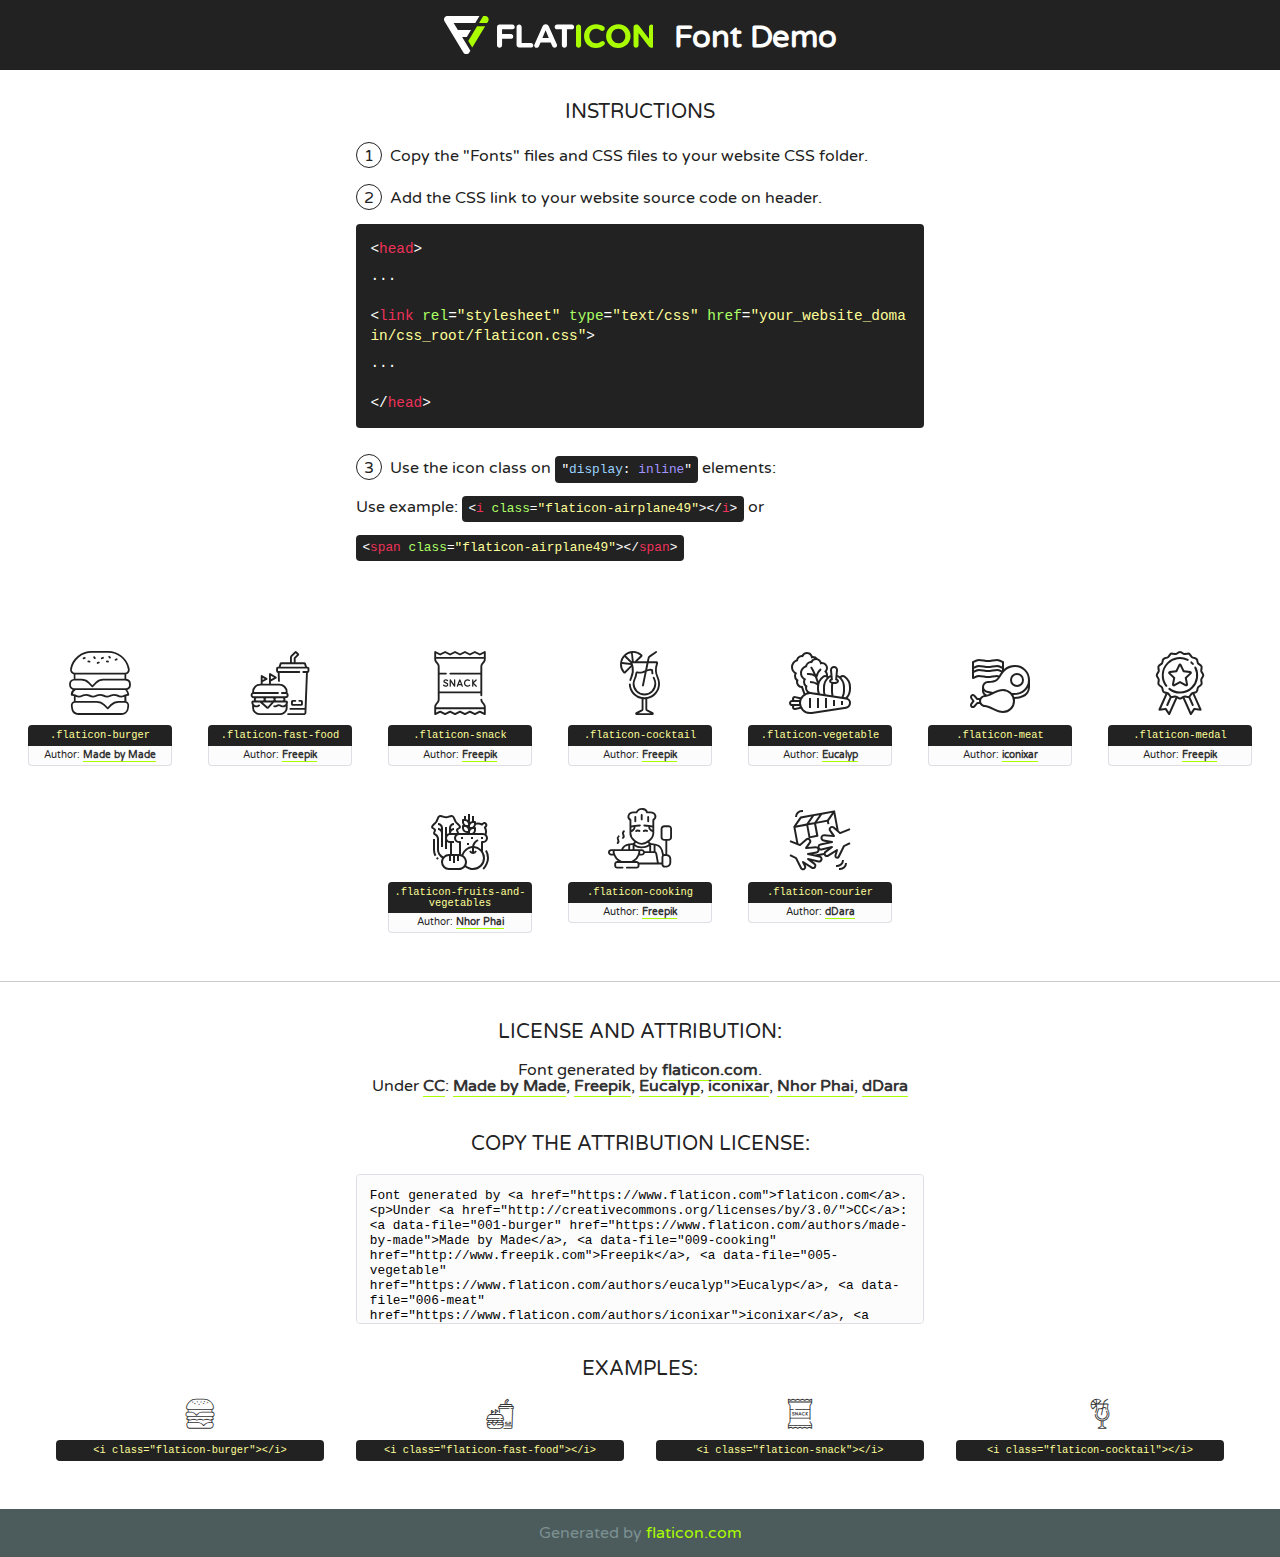
<file: lib/flaticon/font/flaticon.html>
<!DOCTYPE html>
<!--
  Flaticon icon font: Flaticon
  Creation date: 19/09/2020 16:59
-->
<html>
<!DOCTYPE html>
<html>

<head>
    <title>Flaticon WebFont</title>
    <link href="http://fonts.googleapis.com/css?family=Varela+Round" rel="stylesheet" type="text/css" />
    <link rel="stylesheet" type="text/css" href="flaticon.css">
    <meta charset="UTF-8">
    <style>
    html, body, div, span, applet, object, iframe,
    h1, h2, h3, h4, h5, h6, p, blockquote, pre,
    a, abbr, acronym, address, big, cite, code,
    del, dfn, em, img, ins, kbd, q, s, samp,
    small, strike, strong, sub, sup, tt, var,
    b, u, i, center,
    dl, dt, dd, ol, ul, li,
    fieldset, form, label, legend,
    table, caption, tbody, tfoot, thead, tr, th, td,
    article, aside, canvas, details, embed, 
    figure, figcaption, footer, header, hgroup, 
    menu, nav, output, ruby, section, summary,
    time, mark, audio, video {
        margin: 0;
        padding: 0;
        border: 0;
        font-size: 100%;
        font: inherit;
        vertical-align: baseline;
    }
    /* HTML5 display-role reset for older browsers */
    article, aside, details, figcaption, figure, 
    footer, header, hgroup, menu, nav, section {
        display: block;
    }
    body {
        line-height: 1;
    }
    ol, ul {
        list-style: none;
    }
    blockquote, q {
        quotes: none;
    }
    blockquote:before, blockquote:after,
    q:before, q:after {
        content: '';
        content: none;
    }
    table {
        border-collapse: collapse;
        border-spacing: 0;
    }
    body {
        font-family: 'Varela Round', Helvetica, Arial, sans-serif;
        font-size: 16px;
        color: #222;
    }
    a {
        color: #333;
        border-bottom: 1px solid #a9fd00;
        font-weight: bold;
        text-decoration: none;
    }
    * {
        -moz-box-sizing: border-box;
        -webkit-box-sizing: border-box;
        box-sizing: border-box;
        margin: 0;
        padding: 0;
    }
    [class^="flaticon-"]:before, [class*=" flaticon-"]:before, [class^="flaticon-"]:after, [class*=" flaticon-"]:after {
        font-family: Flaticon;
        font-size: 30px;
        font-style: normal;
        margin-left: 20px;
        color: #333;
    }
    .wrapper {
        max-width: 600px;
        margin: auto;
        padding: 0 1em;
    }
    .title {
        font-size: 1.25em;
        text-align: center;
        margin-bottom: 1em;
        text-transform: uppercase;
    }
    header {
        text-align: center;
        background-color: #222;
        color: #fff;
        padding: 1em;
    }
    header .logo {
        width: 210px;
        height: 38px;
        display: inline-block;
        vertical-align: middle;
        margin-right: 1em;
        border: none;
    }
    header strong {
        font-size: 1.95em;
        font-weight: bold;
        vertical-align: middle;
        margin-top: 5px;
        display: inline-block;
    }
    .demo {
        margin: 2em auto;
        line-height: 1.25em;
    }
    .demo ul li {
        margin-bottom: 1em;
    }
    .demo ul li .num {
        color: #222;
        border-radius: 20px;
        display: inline-block;
        width: 26px;
        padding: 3px;
        height: 26px;
        text-align: center;
        margin-right: 0.5em;
        border: 1px solid #222;
    }
    .demo ul li code {
        background-color: #222;
        border-radius: 4px;
        padding: 0.25em 0.5em;
        display: inline-block;
        color: #fff;
        font-family: Consolas,Monaco,Lucida Console,Liberation Mono,DejaVu Sans Mono,Bitstream Vera Sans Mono,Courier New, monospace;
        font-weight: lighter;
        margin-top: 1em;
        font-size: 0.8em;
        word-break: break-all;
    }
    .demo ul li code.big {
        padding: 1em;
        font-size: 0.9em;
    }
    .demo ul li code .red {
        color: #EF3159;
    }
    .demo ul li code .green {
        color: #ACFF65;
    }
    .demo ul li code .yellow {
        color: #FFFF99;
    }
    .demo ul li code .blue {
        color: #99D3FF;
    }
    .demo ul li code .purple {
        color: #A295FF;
    }
    .demo ul li code .dots {
        margin-top: 0.5em;
        display: block;
    }
    #glyphs {
        border-bottom: 1px solid #ccc;
        padding: 2em 0;
        text-align: center;
    }
    .glyph {
        display: inline-block;
        width: 9em;
        margin: 1em;
        text-align: center;
        vertical-align: top;
        background: #FFF;
    }
    .glyph .glyph-icon {
        padding: 10px;
        display: block;
        font-family:"Flaticon";
        font-size: 64px;
        line-height: 1;
    }
    .glyph .glyph-icon:before {
        font-size: 64px;
        color: #222;
        margin-left: 0;
    }
    .class-name {
        font-size: 0.65em;
        background-color: #222;
        color: #fff;
        border-radius: 4px 4px 0 0;
        padding: 0.5em;
        color: #FFFF99;
        font-family: Consolas,Monaco,Lucida Console,Liberation Mono,DejaVu Sans Mono,Bitstream Vera Sans Mono,Courier New, monospace;
    }
    .author-name {
        font-size: 0.6em;
        background-color: #fcfcfd;
        border: 1px solid #DEDEE4;
        border-top: 0;
        border-radius: 0 0 4px 4px;
        padding: 0.5em;
    }
    .class-name:last-child {
        font-size: 10px;
        color:#888;
    }
    .class-name:last-child a {
        font-size: 10px;
        color:#555;
    }
    .class-name:last-child a:hover {
        color:#a9fd00;
    }
    .glyph > input {
        display: block;
        width: 100px;
        margin: 5px auto;
        text-align: center;
        font-size: 12px;
        cursor: text;
    }
    .glyph > input.icon-input {
        font-family:"Flaticon";
        font-size: 16px;
        margin-bottom: 10px;
    }
    .attribution .title {
        margin-top: 2em;
    }
    .attribution textarea {
        background-color: #fcfcfd;
        padding: 1em;
        border: none;
        box-shadow: none;
        border: 1px solid #DEDEE4;
        border-radius: 4px;
        resize: none;
        width: 100%;
        height: 150px;
        font-size: 0.8em;
        font-family: Consolas,Monaco,Lucida Console,Liberation Mono,DejaVu Sans Mono,Bitstream Vera Sans Mono,Courier New, monospace;
        -webkit-appearance: none;
    }
    .iconsuse {
        margin: 2em auto;
        text-align: center;
        max-width: 1200px;
    }
    .iconsuse:after {
        content: '';
        display: table;
        clear: both;
    }
    .iconsuse .image {
        float: left;
        width: 25%;
        padding: 0 1em;
    }
    .iconsuse .image p {
        margin-bottom: 1em;
    }
    .iconsuse .image span {
        display: block;
        font-size: 0.65em;
        background-color: #222;
        color: #fff;
        border-radius: 4px;
        padding: 0.5em;
        color: #FFFF99;
        margin-top: 1em;
        font-family: Consolas,Monaco,Lucida Console,Liberation Mono,DejaVu Sans Mono,Bitstream Vera Sans Mono,Courier New, monospace;
    }
    #footer {
        text-align: center;
        background-color: #4C5B5C;
        color: #7c9192;
        padding: 1em;
    }
    #footer a {
        border: none;
        color: #a9fd00;
        font-weight: normal;
    }
    @media (max-width: 960px) {
        .iconsuse .image {
            width: 50%;
        }
    }
    @media (max-width: 560px) {
        .iconsuse .image {
            width: 100%;
        }
    }
    </style>
</head>

<body class="characters-off">

    <header>
        <a href="https://www.flaticon.com" target="_blank" class="logo">
            <svg version="1.1" xmlns="http://www.w3.org/2000/svg" xmlns:xlink="http://www.w3.org/1999/xlink" xmlns:a="http://ns.adobe.com/AdobeSVGViewerExtensions/3.0/" viewBox="0 0 560.875 102.036" enable-background="new 0 0 560.875 102.036" xml:space="preserve">
                <defs>
                </defs>
                <g>
                    <g class="letters">
                        <path fill="#ffffff" d="M141.596,29.675c0-3.777,2.985-6.767,6.764-6.767h34.438c3.426,0,6.15,2.728,6.15,6.15
                        c0,3.43-2.724,6.149-6.15,6.149h-27.674v13.091h23.719c3.429,0,6.151,2.724,6.151,6.15c0,3.43-2.723,6.149-6.151,6.149h-23.719
                        v17.574c0,3.773-2.986,6.761-6.764,6.761c-3.779,0-6.764-2.989-6.764-6.761V29.675z"></path>
                        <path fill="#ffffff" d="M193.844,29.149c0-3.781,2.985-6.767,6.764-6.767c3.776,0,6.763,2.985,6.763,6.767v42.957h25.039
                        c3.426,0,6.149,2.726,6.149,6.153c0,3.425-2.723,6.15-6.149,6.15h-31.802c-3.779,0-6.764-2.986-6.764-6.768V29.149z"></path>
                        <path fill="#ffffff" d="M241.891,75.71l21.438-48.407c1.492-3.341,4.215-5.357,7.906-5.357h0.792
                        c3.686,0,6.323,2.017,7.815,5.357l21.439,48.407c0.436,0.967,0.701,1.845,0.701,2.723c0,3.602-2.809,6.501-6.414,6.501
                        c-3.161,0-5.269-1.845-6.499-4.655l-4.132-9.661h-27.059l-4.301,10.102c-1.144,2.631-3.426,4.214-6.237,4.214
                        c-3.517,0-6.24-2.81-6.24-6.325C241.1,77.64,241.451,76.677,241.891,75.71z M279.932,58.666l-8.521-20.297l-8.526,20.297H279.932
                        z"></path>
                        <path fill="#ffffff" d="M314.864,35.387H301.86c-3.429,0-6.239-2.813-6.239-6.238c0-3.429,2.811-6.24,6.239-6.24h39.533
                        c3.426,0,6.237,2.811,6.237,6.24c0,3.425-2.811,6.238-6.237,6.238h-13.001v42.785c0,3.773-2.99,6.761-6.764,6.761
                        c-3.779,0-6.764-2.989-6.764-6.761V35.387z"></path>
                        <path fill="#A9FD00" d="M352.615,29.149c0-3.781,2.985-6.767,6.767-6.767c3.774,0,6.761,2.985,6.761,6.767v49.024
                        c0,3.773-2.987,6.761-6.761,6.761c-3.781,0-6.767-2.989-6.767-6.761V29.149z"></path>
                        <path fill="#A9FD00" d="M374.132,53.836v-0.179c0-17.481,13.178-31.801,32.065-31.801c9.22,0,15.459,2.458,20.557,6.238
                        c1.402,1.054,2.637,2.985,2.637,5.357c0,3.692-2.985,6.59-6.681,6.59c-1.845,0-3.071-0.702-4.044-1.319
                        c-3.776-2.813-7.729-4.393-12.562-4.393c-10.364,0-17.831,8.611-17.831,19.154v0.173c0,10.542,7.291,19.329,17.831,19.329
                        c5.715,0,9.492-1.756,13.359-4.834c1.049-0.874,2.458-1.491,4.039-1.491c3.429,0,6.325,2.813,6.325,6.236
                        c0,2.106-1.056,3.78-2.282,4.834c-5.539,4.834-12.036,7.733-21.878,7.733C387.572,85.464,374.132,71.493,374.132,53.836z"></path>
                        <path fill="#A9FD00" d="M433.009,53.836v-0.179c0-17.481,13.79-31.801,32.766-31.801c18.981,0,32.592,14.143,32.592,31.628v0.173
                        c0,17.483-13.785,31.807-32.769,31.807C446.625,85.464,433.009,71.32,433.009,53.836z M484.224,53.836v-0.179
                        c0-10.539-7.725-19.326-18.626-19.326c-10.893,0-18.449,8.611-18.449,19.154v0.173c0,10.542,7.73,19.329,18.626,19.329
                        C476.676,72.986,484.224,64.378,484.224,53.836z"></path>
                        <path fill="#A9FD00" d="M506.233,29.321c0-3.774,2.99-6.763,6.767-6.763h1.401c3.252,0,5.183,1.583,7.029,3.953l26.093,34.265
                        V29.059c0-3.692,2.99-6.677,6.681-6.677c3.683,0,6.671,2.985,6.671,6.677v48.934c0,3.78-2.987,6.765-6.764,6.765h-0.436
                        c-3.257,0-5.188-1.581-7.034-3.953l-27.056-35.492v32.944c0,3.687-2.985,6.676-6.678,6.676c-3.683,0-6.673-2.989-6.673-6.676
                        V29.321z"></path>
                    </g>
                    <g class="insignia">
                        <path fill="#ffffff" d="M48.372,56.137h12.517l11.156-18.537H37.186L25.688,18.539h57.825L94.668,0H9.271
                        C5.925,0,2.842,1.801,1.198,4.716c-1.644,2.907-1.593,6.482,0.134,9.343l50.38,83.501c1.678,2.781,4.689,4.476,7.938,4.476
                        c3.246,0,6.257-1.695,7.935-4.476l2.898-4.804L48.372,56.137z"></path>
                        <g class="i">
                            <path fill="#A9FD00" d="M93.575,18.539h0.031v0.004l21.652,0.004l2.705-4.488c1.727-2.861,1.778-6.436,0.133-9.343
                            C116.454,1.801,113.371,0,110.026,0h-5.294L93.575,18.539z"></path>
                            <polygon fill="#A9FD00" points="88.291,27.356 64.725,66.486 75.519,84.404 109.942,27.356"></polygon>
                        </g>
                    </g>
                </g>
            </svg>
        </a>
        <strong>Font Demo</strong>
    </header>


    <section class="demo wrapper">

        <p class="title">Instructions</p>

        <ul>
            <li>
                <span class="num">1</span>Copy the "Fonts" files and CSS files to your website CSS folder.
            </li>
            <li>
                <span class="num">2</span>Add the CSS link to your website source code on header.
                <code class="big">
                    &lt;<span class="red">head</span>&gt;
                    <br/><span class="dots">...</span>
                    <br/>&lt;<span class="red">link</span> <span class="green">rel</span>=<span class="yellow">"stylesheet"</span> <span class="green">type</span>=<span class="yellow">"text/css"</span> <span class="green">href</span>=<span class="yellow">"your_website_domain/css_root/flaticon.css"</span>&gt;
                    <br/><span class="dots">...</span>
                    <br/>&lt;/<span class="red">head</span>&gt;
                </code>
            </li>

            <li>
                <p>
                    <span class="num">3</span>Use the icon class on <code>"<span class="blue">display</span>:<span class="purple"> inline</span>"</code> elements:
                    <br />
                    Use example: <code>&lt;<span class="red">i</span> <span class="green">class</span>=<span class="yellow">&quot;flaticon-airplane49&quot;</span>&gt;&lt;/<span class="red">i</span>&gt;</code> or <code>&lt;<span class="red">span</span> <span class="green">class</span>=<span class="yellow">&quot;flaticon-airplane49&quot;</span>&gt;&lt;/<span class="red">span</span>&gt;</code>
            </li>
        </ul>

    </section>




   <section id="glyphs">          
    
      
        <div class="glyph"><div class="glyph-icon flaticon-burger"></div>
            <div class="class-name">.flaticon-burger</div>
            <div class="author-name">Author: <a data-file="001-burger" href="https://www.flaticon.com/authors/made-by-made">Made by Made</a> </div> 
        </div>        
        
        <div class="glyph"><div class="glyph-icon flaticon-fast-food"></div>
            <div class="class-name">.flaticon-fast-food</div>
            <div class="author-name">Author: <a data-file="002-fast-food" href="http://www.freepik.com">Freepik</a> </div> 
        </div>        
        
        <div class="glyph"><div class="glyph-icon flaticon-snack"></div>
            <div class="class-name">.flaticon-snack</div>
            <div class="author-name">Author: <a data-file="003-snack" href="http://www.freepik.com">Freepik</a> </div> 
        </div>        
        
        <div class="glyph"><div class="glyph-icon flaticon-cocktail"></div>
            <div class="class-name">.flaticon-cocktail</div>
            <div class="author-name">Author: <a data-file="004-cocktail" href="http://www.freepik.com">Freepik</a> </div> 
        </div>        
        
        <div class="glyph"><div class="glyph-icon flaticon-vegetable"></div>
            <div class="class-name">.flaticon-vegetable</div>
            <div class="author-name">Author: <a data-file="005-vegetable" href="https://www.flaticon.com/authors/eucalyp">Eucalyp</a> </div> 
        </div>        
        
        <div class="glyph"><div class="glyph-icon flaticon-meat"></div>
            <div class="class-name">.flaticon-meat</div>
            <div class="author-name">Author: <a data-file="006-meat" href="https://www.flaticon.com/authors/iconixar">iconixar</a> </div> 
        </div>        
        
        <div class="glyph"><div class="glyph-icon flaticon-medal"></div>
            <div class="class-name">.flaticon-medal</div>
            <div class="author-name">Author: <a data-file="007-medal" href="http://www.freepik.com">Freepik</a> </div> 
        </div>        
        
        <div class="glyph"><div class="glyph-icon flaticon-fruits-and-vegetables"></div>
            <div class="class-name">.flaticon-fruits-and-vegetables</div>
            <div class="author-name">Author: <a data-file="008-fruits-and-vegetables" href="https://www.flaticon.com/authors/nhor-phai">Nhor Phai</a> </div> 
        </div>        
        
        <div class="glyph"><div class="glyph-icon flaticon-cooking"></div>
            <div class="class-name">.flaticon-cooking</div>
            <div class="author-name">Author: <a data-file="009-cooking" href="http://www.freepik.com">Freepik</a> </div> 
        </div>        
        
        <div class="glyph"><div class="glyph-icon flaticon-courier"></div>
            <div class="class-name">.flaticon-courier</div>
            <div class="author-name">Author: <a data-file="010-courier" href="https://www.flaticon.com/authors/ddara">dDara</a> </div> 
        </div>        
        

    </section>



    <section class="attribution wrapper"   style="text-align:center;">

      <div class="title">License and attribution:</div><div class="attrDiv">Font generated by <a href="https://www.flaticon.com">flaticon.com</a>. <div><p>Under <a href="http://creativecommons.org/licenses/by/3.0/">CC</a>: <a data-file="001-burger" href="https://www.flaticon.com/authors/made-by-made">Made by Made</a>, <a data-file="009-cooking" href="http://www.freepik.com">Freepik</a>, <a data-file="005-vegetable" href="https://www.flaticon.com/authors/eucalyp">Eucalyp</a>, <a data-file="006-meat" href="https://www.flaticon.com/authors/iconixar">iconixar</a>, <a data-file="008-fruits-and-vegetables" href="https://www.flaticon.com/authors/nhor-phai">Nhor Phai</a>, <a data-file="010-courier" href="https://www.flaticon.com/authors/ddara">dDara</a></p>  </div>
      </div>
      <div class="title">Copy the Attribution License:</div>

    <textarea onclick="this.focus();this.select();">Font generated by &lt;a href=&quot;https://www.flaticon.com&quot;&gt;flaticon.com&lt;/a&gt;. <p>Under <a href="http://creativecommons.org/licenses/by/3.0/">CC</a>: <a data-file="001-burger" href="https://www.flaticon.com/authors/made-by-made">Made by Made</a>, <a data-file="009-cooking" href="http://www.freepik.com">Freepik</a>, <a data-file="005-vegetable" href="https://www.flaticon.com/authors/eucalyp">Eucalyp</a>, <a data-file="006-meat" href="https://www.flaticon.com/authors/iconixar">iconixar</a>, <a data-file="008-fruits-and-vegetables" href="https://www.flaticon.com/authors/nhor-phai">Nhor Phai</a>, <a data-file="010-courier" href="https://www.flaticon.com/authors/ddara">dDara</a></p>  
     </textarea>

    </section>

    <section class="iconsuse">

          <div class="title">Examples:</div>            
             
            <div class="image">
                <p>
                    <i class="glyph-icon flaticon-burger"></i> 
                    <span>&lt;i class=&quot;flaticon-burger&quot;&gt;&lt;/i&gt;</span>
                </p>
            </div>
            
            <div class="image">
                <p>
                    <i class="glyph-icon flaticon-fast-food"></i> 
                    <span>&lt;i class=&quot;flaticon-fast-food&quot;&gt;&lt;/i&gt;</span>
                </p>
            </div>
            
            <div class="image">
                <p>
                    <i class="glyph-icon flaticon-snack"></i> 
                    <span>&lt;i class=&quot;flaticon-snack&quot;&gt;&lt;/i&gt;</span>
                </p>
            </div>
            
            <div class="image">
                <p>
                    <i class="glyph-icon flaticon-cocktail"></i> 
                    <span>&lt;i class=&quot;flaticon-cocktail&quot;&gt;&lt;/i&gt;</span>
                </p>
            </div>
                       
        </div>
                            
    </section>

<div id="footer">
    <div>Generated by <a href="https://www.flaticon.com">flaticon.com</a>
    </div>
</div>



</body>
</html>
</file>
<file: lib/flaticon/font/flaticon.css>
/*
  	Flaticon icon font: Flaticon
  	Creation date: 19/09/2020 16:59
  	*/

@font-face {
  font-family: "Flaticon";
  src: url("./Flaticon.eot");
  src: url("./Flaticon.eot?#iefix") format("embedded-opentype"),
       url("./Flaticon.woff2") format("woff2"),
       url("./Flaticon.woff") format("woff"),
       url("./Flaticon.ttf") format("truetype"),
       url("./Flaticon.svg#Flaticon") format("svg");
  font-weight: normal;
  font-style: normal;
}

@media screen and (-webkit-min-device-pixel-ratio:0) {
  @font-face {
    font-family: "Flaticon";
    src: url("./Flaticon.svg#Flaticon") format("svg");
  }
}

[class^="flaticon-"]:before, [class*=" flaticon-"]:before,
[class^="flaticon-"]:after, [class*=" flaticon-"]:after {   
  font-family: Flaticon;
        font-size: 20px;
font-style: normal;
margin-left: 20px;
}

.flaticon-burger:before { content: "\f100"; }
.flaticon-fast-food:before { content: "\f101"; }
.flaticon-snack:before { content: "\f102"; }
.flaticon-cocktail:before { content: "\f103"; }
.flaticon-vegetable:before { content: "\f104"; }
.flaticon-meat:before { content: "\f105"; }
.flaticon-medal:before { content: "\f106"; }
.flaticon-fruits-and-vegetables:before { content: "\f107"; }
.flaticon-cooking:before { content: "\f108"; }
.flaticon-courier:before { content: "\f109"; }
</file>
